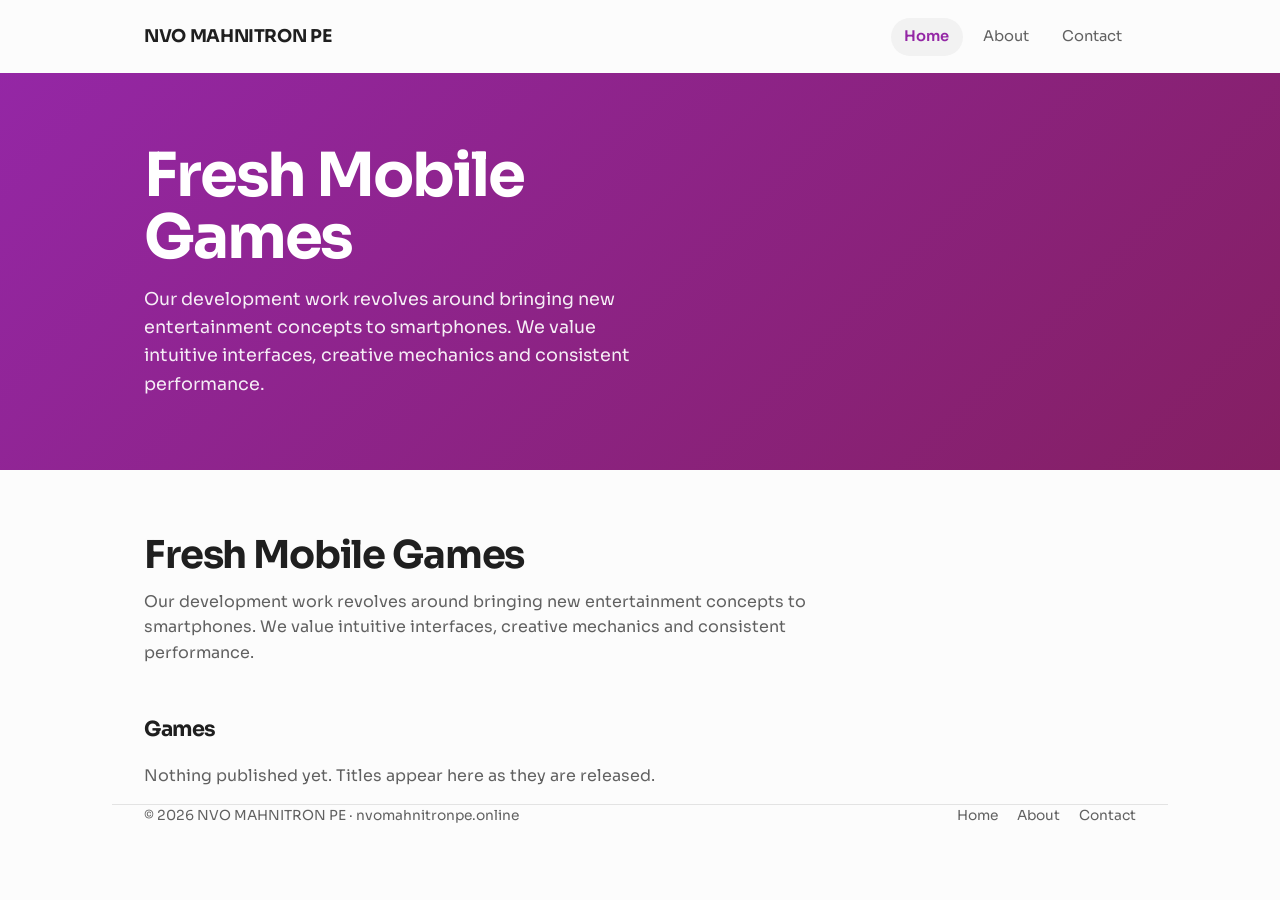
<file: index.html>
<!doctype html>
<html lang="en">
<head>
<meta charset="utf-8">
<meta name="viewport" content="width=device-width,initial-scale=1">
<title>NVO MAHNITRON PE</title>
<meta name="description" content="Fresh Mobile Games">
<meta name="color-scheme" content="light">
<meta property="og:type" content="website">
<meta property="og:site_name" content="NVO MAHNITRON PE">
<meta property="og:title" content="NVO MAHNITRON PE">
<meta property="og:description" content="Fresh Mobile Games">
<link rel="icon" href="/favicon.svg" type="image/svg+xml">
<link rel="stylesheet" href="/fonts/sora.css">
<style>
:root {
  --bg: hsl(292 0% 99%);
  --soft: hsl(292 0% 95%);
  --soft2: hsl(292 0% 91%);
  --ink: hsl(292 0% 12%);
  --muted: hsl(292 0% 38%);
  --line: hsl(292 0% 89%);
  --accent: hsl(292 62% 40%);
  --accent2: hsl(320 62% 32%);
  --sans: Sora, ui-sans-serif, system-ui, -apple-system, "Segoe UI", Roboto, sans-serif;
}

*, *::before, *::after { box-sizing: border-box; }
html { -webkit-text-size-adjust: 100%; }
body { margin: 0; }
img { max-width: 100%; display: block; }
a { color: inherit; }
@media (prefers-reduced-motion: reduce) { * { scroll-behavior: auto !important; transition: none !important; } }

body { background: var(--bg); color: var(--ink); font: 400 16px/1.6 var(--sans); }
.wrap { max-width: 66rem; margin: 0 auto; padding: 0 clamp(1.1rem, 4vw, 2rem); }
.nav { display: flex; align-items: center; justify-content: space-between; gap: 1rem; padding-top: 1.1rem; padding-bottom: 1.1rem; flex-wrap: wrap; }
.nav .brand { font-weight: 700; font-size: 1.1rem; text-decoration: none; letter-spacing: -.02em; }
.nav ul { display: flex; gap: .4rem; list-style: none; margin: 0; padding: 0; }
.nav ul a { display: block; padding: .45rem .85rem; border-radius: 999px; text-decoration: none; font-size: .92rem; color: var(--muted); }
.nav ul a:hover { background: var(--soft); color: var(--ink); }
.nav ul a[aria-current] { background: var(--soft); color: var(--accent); font-weight: 600; }
.band { background: linear-gradient(135deg, var(--accent), var(--accent2)); color: #fff; overflow: hidden; }
.band .wrap { display: grid; gap: 2rem; padding-top: clamp(2.5rem, 7vw, 4.5rem); padding-bottom: clamp(2.5rem, 7vw, 4.5rem); align-items: center; }
.band .icon { width: 84px; height: 84px; border-radius: 20px; border: 3px solid rgba(255,255,255,.85); margin-bottom: 1.2rem; }
.band h1 { margin: 0; font-size: clamp(2.2rem, 6.5vw, 3.8rem); line-height: 1.02; letter-spacing: -.035em; font-weight: 700; text-wrap: balance; }
.band p { margin: 1rem 0 0; max-width: 40ch; opacity: .92; font-size: 1.1rem; }
.band .actions { margin-top: 1.5rem; }
.band .btn-play { background: #fff; color: var(--accent); }
.band .btn-ghost { border-color: rgba(255,255,255,.55); color: #fff; }
.band .btn-ghost:hover { background: rgba(255,255,255,.14); }
.fan { display: flex; justify-content: center; align-items: flex-end; padding: 1rem 0 .5rem; }
.fan img { width: clamp(104px, 24vw, 176px); border-radius: 16px; border: 3px solid rgba(255,255,255,.92); box-shadow: 0 22px 44px rgba(0,0,0,.28); }
.fan img:nth-child(1) { transform: rotate(-6deg) translateY(12px); margin-right: -16px; }
.fan img:nth-child(2) { position: relative; z-index: 2; transform: translateY(-16px); }
.fan img:nth-child(3) { transform: rotate(6deg) translateY(12px); margin-left: -16px; }
.actions { display: flex; gap: .55rem; flex-wrap: wrap; margin: 0; }
.btn { display: inline-flex; align-items: center; gap: .45rem; padding: .62rem 1.05rem; border-radius: 999px; font-size: .88rem; font-weight: 600; line-height: 1; text-decoration: none; border: 1px solid transparent; transition: background-color .12s, border-color .12s, color .12s; }
.btn svg { width: 14px; height: 14px; }
.btn-play { background: var(--accent); color: #fff; }
.btn-play:hover { filter: brightness(1.1); }
.btn-ghost { border-color: var(--line); }
.btn-ghost:hover { border-color: var(--accent); color: var(--accent); }
.btn:focus-visible, a:focus-visible { outline: 2px solid var(--accent); outline-offset: 3px; }
.intro { padding: clamp(2.5rem, 6vw, 4rem) 0 1rem; display: grid; gap: .8rem; }
.intro h2, .page h1 { margin: 0; font-size: clamp(1.6rem, 4vw, 2.4rem); letter-spacing: -.03em; line-height: 1.1; max-width: 22ch; }
.intro p, .page p { margin: 0; color: var(--muted); max-width: 56ch; }
.list { margin: 1.5rem 0 0; padding: 0; list-style: none; border-top: 1px solid var(--line); }
.list li { display: grid; grid-template-columns: 56px 1fr; gap: 1rem; align-items: center; padding: 1.1rem 0; border-bottom: 1px solid var(--line); }
.list .icon { width: 56px; height: 56px; border-radius: 14px; background: var(--soft); }
.list h3 { margin: 0; font-size: 1.05rem; letter-spacing: -.01em; }
.list .short { margin: .1rem 0 0; color: var(--muted); font-size: .92rem; }
.list .actions { grid-column: 1 / -1; padding-left: calc(56px + 1rem); }
.page { padding: clamp(2.5rem, 7vw, 4.5rem) 0; display: grid; gap: 1.2rem; }
.tiles { display: grid; gap: 1rem; margin-top: 1rem; }
.tile { display: flex; align-items: center; gap: .9rem; padding: 1.2rem 1.3rem; border-radius: 18px; background: var(--soft); text-decoration: none; font-size: 1.1rem; font-weight: 600; }
.tile svg { width: 22px; height: 22px; color: var(--accent); flex: 0 0 22px; }
.tile:hover { background: var(--soft2); }
footer { margin-top: 3rem; border-top: 1px solid var(--line); padding: 1.6rem 0 3rem; color: var(--muted); font-size: .86rem; display: flex; flex-wrap: wrap; gap: .6rem 1.6rem; justify-content: space-between; }
footer nav { display: flex; gap: 1.2rem; flex-wrap: wrap; }
footer a { text-decoration: none; }
footer a:hover { color: var(--accent); }
@media (min-width: 800px) {
  .band .wrap { grid-template-columns: 1.1fr .9fr; }
  .list li { grid-template-columns: 56px 1fr auto; }
  .list .actions { grid-column: auto; padding-left: 0; }
  .tiles { grid-template-columns: 1fr 1fr; }
}

</style>
</head>
<body>
<div class="wrap nav">
  <a class="brand" href="/">NVO MAHNITRON PE</a>
  <nav><ul><li><a href="/" aria-current=page>Home</a></li><li><a href="/about/">About</a></li><li><a href="/contact/">Contact</a></li></ul></nav>
</div>
<section class="band"><div class="wrap">
  <div><h1>Fresh Mobile Games</h1><p>Our development work revolves around bringing new entertainment concepts to smartphones. We value intuitive interfaces, creative mechanics and consistent performance.</p></div>
</div></section>
<main class="wrap">
  <section class="intro">
    <h2>Fresh Mobile Games</h2>
    <p>Our development work revolves around bringing new entertainment concepts to smartphones. We value intuitive interfaces, creative mechanics and consistent performance.</p>
  </section>
  <section>
    <h2 style="margin:2rem 0 0;font-size:1.3rem;letter-spacing:-.02em">Games</h2>
    <p style="margin-top:1rem;color:var(--muted)">Nothing published yet. Titles appear here as they are released.</p>
  </section>
</main>
<footer class="wrap">
  <span>&copy; 2026 NVO MAHNITRON PE &middot; nvomahnitronpe.online</span>
  <nav><a href="/">Home</a><a href="/about/">About</a><a href="/contact/">Contact</a></nav>
</footer>
</body>
</html>
</file>
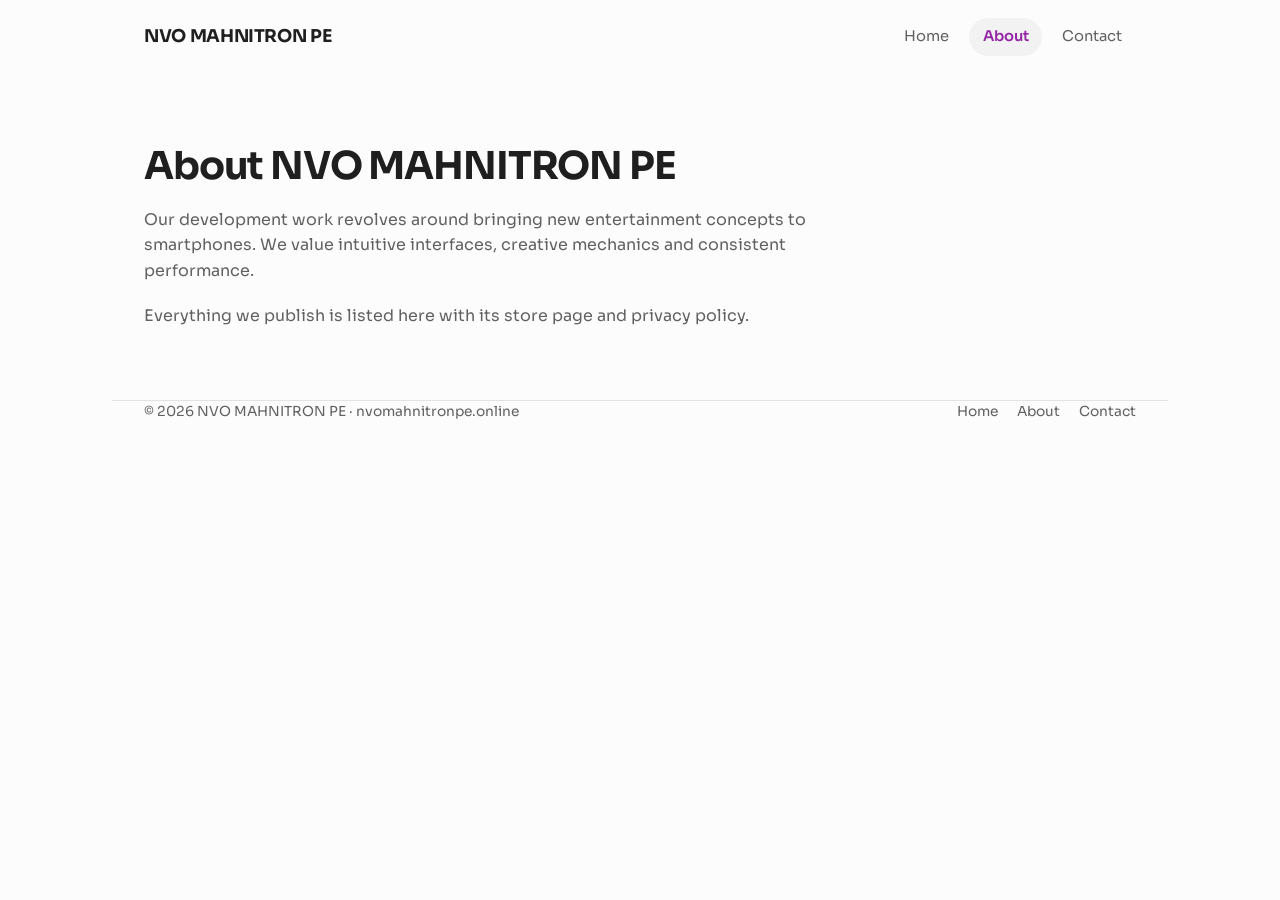
<file: about/index.html>
<!-- studio-page -->
<!doctype html>
<html lang="en">
<head>
<meta charset="utf-8">
<meta name="viewport" content="width=device-width,initial-scale=1">
<title>About — NVO MAHNITRON PE</title>
<meta name="description" content="Our development work revolves around bringing new entertainment concepts to smartphones. We value intuitive interfaces, creative mechanics and consistent performance.">
<meta name="color-scheme" content="light">
<meta property="og:type" content="website">
<meta property="og:site_name" content="NVO MAHNITRON PE">
<meta property="og:title" content="About — NVO MAHNITRON PE">
<meta property="og:description" content="Our development work revolves around bringing new entertainment concepts to smartphones. We value intuitive interfaces, creative mechanics and consistent performance.">
<link rel="icon" href="/favicon.svg" type="image/svg+xml">
<link rel="stylesheet" href="/fonts/sora.css">
<style>
:root {
  --bg: hsl(292 0% 99%);
  --soft: hsl(292 0% 95%);
  --soft2: hsl(292 0% 91%);
  --ink: hsl(292 0% 12%);
  --muted: hsl(292 0% 38%);
  --line: hsl(292 0% 89%);
  --accent: hsl(292 62% 40%);
  --accent2: hsl(320 62% 32%);
  --sans: Sora, ui-sans-serif, system-ui, -apple-system, "Segoe UI", Roboto, sans-serif;
}

*, *::before, *::after { box-sizing: border-box; }
html { -webkit-text-size-adjust: 100%; }
body { margin: 0; }
img { max-width: 100%; display: block; }
a { color: inherit; }
@media (prefers-reduced-motion: reduce) { * { scroll-behavior: auto !important; transition: none !important; } }

body { background: var(--bg); color: var(--ink); font: 400 16px/1.6 var(--sans); }
.wrap { max-width: 66rem; margin: 0 auto; padding: 0 clamp(1.1rem, 4vw, 2rem); }
.nav { display: flex; align-items: center; justify-content: space-between; gap: 1rem; padding-top: 1.1rem; padding-bottom: 1.1rem; flex-wrap: wrap; }
.nav .brand { font-weight: 700; font-size: 1.1rem; text-decoration: none; letter-spacing: -.02em; }
.nav ul { display: flex; gap: .4rem; list-style: none; margin: 0; padding: 0; }
.nav ul a { display: block; padding: .45rem .85rem; border-radius: 999px; text-decoration: none; font-size: .92rem; color: var(--muted); }
.nav ul a:hover { background: var(--soft); color: var(--ink); }
.nav ul a[aria-current] { background: var(--soft); color: var(--accent); font-weight: 600; }
.band { background: linear-gradient(135deg, var(--accent), var(--accent2)); color: #fff; overflow: hidden; }
.band .wrap { display: grid; gap: 2rem; padding-top: clamp(2.5rem, 7vw, 4.5rem); padding-bottom: clamp(2.5rem, 7vw, 4.5rem); align-items: center; }
.band .icon { width: 84px; height: 84px; border-radius: 20px; border: 3px solid rgba(255,255,255,.85); margin-bottom: 1.2rem; }
.band h1 { margin: 0; font-size: clamp(2.2rem, 6.5vw, 3.8rem); line-height: 1.02; letter-spacing: -.035em; font-weight: 700; text-wrap: balance; }
.band p { margin: 1rem 0 0; max-width: 40ch; opacity: .92; font-size: 1.1rem; }
.band .actions { margin-top: 1.5rem; }
.band .btn-play { background: #fff; color: var(--accent); }
.band .btn-ghost { border-color: rgba(255,255,255,.55); color: #fff; }
.band .btn-ghost:hover { background: rgba(255,255,255,.14); }
.fan { display: flex; justify-content: center; align-items: flex-end; padding: 1rem 0 .5rem; }
.fan img { width: clamp(104px, 24vw, 176px); border-radius: 16px; border: 3px solid rgba(255,255,255,.92); box-shadow: 0 22px 44px rgba(0,0,0,.28); }
.fan img:nth-child(1) { transform: rotate(-6deg) translateY(12px); margin-right: -16px; }
.fan img:nth-child(2) { position: relative; z-index: 2; transform: translateY(-16px); }
.fan img:nth-child(3) { transform: rotate(6deg) translateY(12px); margin-left: -16px; }
.actions { display: flex; gap: .55rem; flex-wrap: wrap; margin: 0; }
.btn { display: inline-flex; align-items: center; gap: .45rem; padding: .62rem 1.05rem; border-radius: 999px; font-size: .88rem; font-weight: 600; line-height: 1; text-decoration: none; border: 1px solid transparent; transition: background-color .12s, border-color .12s, color .12s; }
.btn svg { width: 14px; height: 14px; }
.btn-play { background: var(--accent); color: #fff; }
.btn-play:hover { filter: brightness(1.1); }
.btn-ghost { border-color: var(--line); }
.btn-ghost:hover { border-color: var(--accent); color: var(--accent); }
.btn:focus-visible, a:focus-visible { outline: 2px solid var(--accent); outline-offset: 3px; }
.intro { padding: clamp(2.5rem, 6vw, 4rem) 0 1rem; display: grid; gap: .8rem; }
.intro h2, .page h1 { margin: 0; font-size: clamp(1.6rem, 4vw, 2.4rem); letter-spacing: -.03em; line-height: 1.1; max-width: 22ch; }
.intro p, .page p { margin: 0; color: var(--muted); max-width: 56ch; }
.list { margin: 1.5rem 0 0; padding: 0; list-style: none; border-top: 1px solid var(--line); }
.list li { display: grid; grid-template-columns: 56px 1fr; gap: 1rem; align-items: center; padding: 1.1rem 0; border-bottom: 1px solid var(--line); }
.list .icon { width: 56px; height: 56px; border-radius: 14px; background: var(--soft); }
.list h3 { margin: 0; font-size: 1.05rem; letter-spacing: -.01em; }
.list .short { margin: .1rem 0 0; color: var(--muted); font-size: .92rem; }
.list .actions { grid-column: 1 / -1; padding-left: calc(56px + 1rem); }
.page { padding: clamp(2.5rem, 7vw, 4.5rem) 0; display: grid; gap: 1.2rem; }
.tiles { display: grid; gap: 1rem; margin-top: 1rem; }
.tile { display: flex; align-items: center; gap: .9rem; padding: 1.2rem 1.3rem; border-radius: 18px; background: var(--soft); text-decoration: none; font-size: 1.1rem; font-weight: 600; }
.tile svg { width: 22px; height: 22px; color: var(--accent); flex: 0 0 22px; }
.tile:hover { background: var(--soft2); }
footer { margin-top: 3rem; border-top: 1px solid var(--line); padding: 1.6rem 0 3rem; color: var(--muted); font-size: .86rem; display: flex; flex-wrap: wrap; gap: .6rem 1.6rem; justify-content: space-between; }
footer nav { display: flex; gap: 1.2rem; flex-wrap: wrap; }
footer a { text-decoration: none; }
footer a:hover { color: var(--accent); }
@media (min-width: 800px) {
  .band .wrap { grid-template-columns: 1.1fr .9fr; }
  .list li { grid-template-columns: 56px 1fr auto; }
  .list .actions { grid-column: auto; padding-left: 0; }
  .tiles { grid-template-columns: 1fr 1fr; }
}

</style>
</head>
<body>
<div class="wrap nav">
  <a class="brand" href="/">NVO MAHNITRON PE</a>
  <nav><ul><li><a href="/">Home</a></li><li><a href="/about/" aria-current=page>About</a></li><li><a href="/contact/">Contact</a></li></ul></nav>
</div>
<main class="wrap">
  <section class="page">
    <h1>About NVO MAHNITRON PE</h1>
    <p>Our development work revolves around bringing new entertainment concepts to smartphones. We value intuitive interfaces, creative mechanics and consistent performance.</p>
    <p>Everything we publish is listed here with its store page and privacy policy.</p>
    
  </section>
</main>
<footer class="wrap">
  <span>&copy; 2026 NVO MAHNITRON PE &middot; nvomahnitronpe.online</span>
  <nav><a href="/">Home</a><a href="/about/">About</a><a href="/contact/">Contact</a></nav>
</footer>
</body>
</html>
</file>
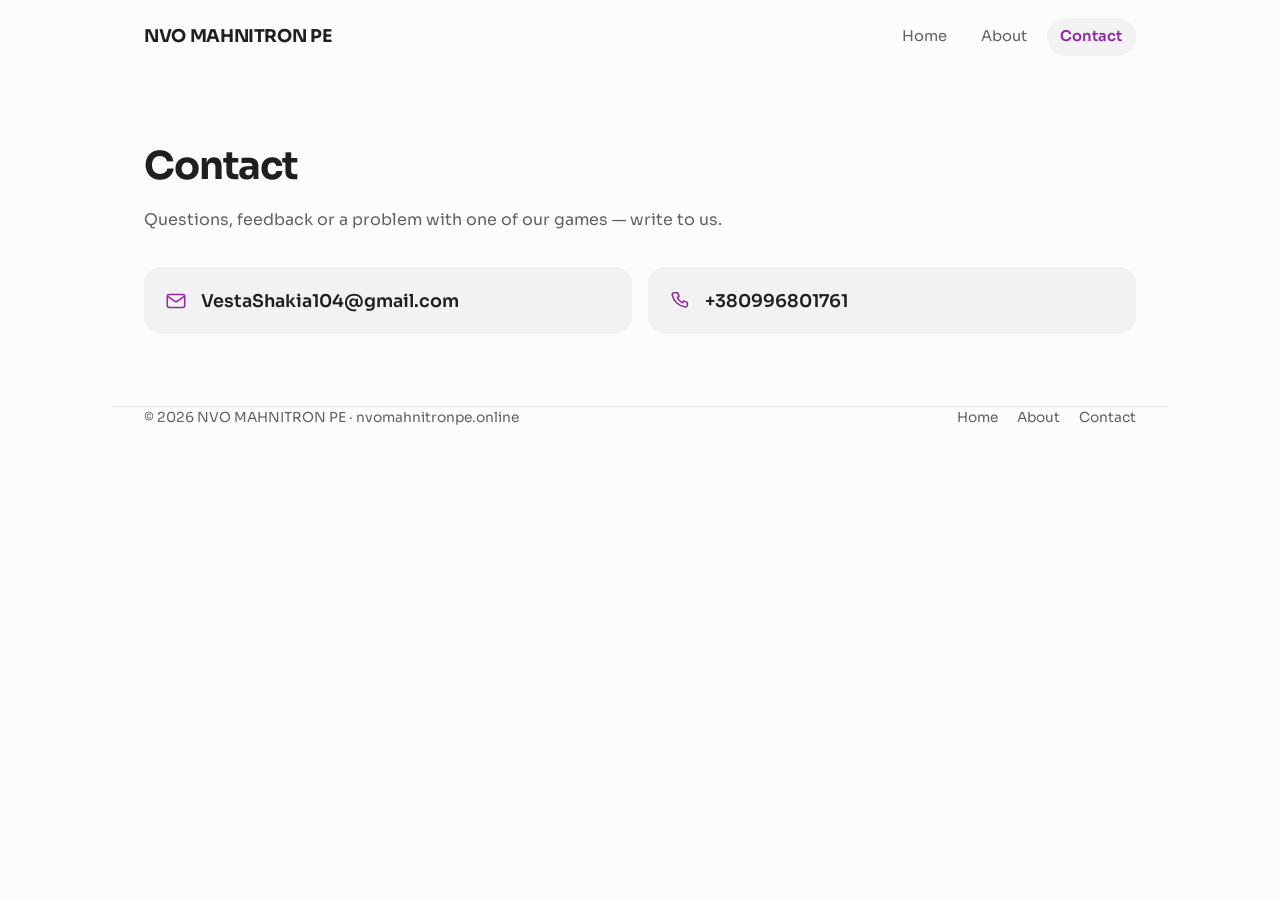
<file: contact/index.html>
<!-- studio-page -->
<!doctype html>
<html lang="en">
<head>
<meta charset="utf-8">
<meta name="viewport" content="width=device-width,initial-scale=1">
<title>Contact — NVO MAHNITRON PE</title>
<meta name="description" content="Fresh Mobile Games">
<meta name="color-scheme" content="light">
<meta property="og:type" content="website">
<meta property="og:site_name" content="NVO MAHNITRON PE">
<meta property="og:title" content="Contact — NVO MAHNITRON PE">
<meta property="og:description" content="Fresh Mobile Games">
<link rel="icon" href="/favicon.svg" type="image/svg+xml">
<link rel="stylesheet" href="/fonts/sora.css">
<style>
:root {
  --bg: hsl(292 0% 99%);
  --soft: hsl(292 0% 95%);
  --soft2: hsl(292 0% 91%);
  --ink: hsl(292 0% 12%);
  --muted: hsl(292 0% 38%);
  --line: hsl(292 0% 89%);
  --accent: hsl(292 62% 40%);
  --accent2: hsl(320 62% 32%);
  --sans: Sora, ui-sans-serif, system-ui, -apple-system, "Segoe UI", Roboto, sans-serif;
}

*, *::before, *::after { box-sizing: border-box; }
html { -webkit-text-size-adjust: 100%; }
body { margin: 0; }
img { max-width: 100%; display: block; }
a { color: inherit; }
@media (prefers-reduced-motion: reduce) { * { scroll-behavior: auto !important; transition: none !important; } }

body { background: var(--bg); color: var(--ink); font: 400 16px/1.6 var(--sans); }
.wrap { max-width: 66rem; margin: 0 auto; padding: 0 clamp(1.1rem, 4vw, 2rem); }
.nav { display: flex; align-items: center; justify-content: space-between; gap: 1rem; padding-top: 1.1rem; padding-bottom: 1.1rem; flex-wrap: wrap; }
.nav .brand { font-weight: 700; font-size: 1.1rem; text-decoration: none; letter-spacing: -.02em; }
.nav ul { display: flex; gap: .4rem; list-style: none; margin: 0; padding: 0; }
.nav ul a { display: block; padding: .45rem .85rem; border-radius: 999px; text-decoration: none; font-size: .92rem; color: var(--muted); }
.nav ul a:hover { background: var(--soft); color: var(--ink); }
.nav ul a[aria-current] { background: var(--soft); color: var(--accent); font-weight: 600; }
.band { background: linear-gradient(135deg, var(--accent), var(--accent2)); color: #fff; overflow: hidden; }
.band .wrap { display: grid; gap: 2rem; padding-top: clamp(2.5rem, 7vw, 4.5rem); padding-bottom: clamp(2.5rem, 7vw, 4.5rem); align-items: center; }
.band .icon { width: 84px; height: 84px; border-radius: 20px; border: 3px solid rgba(255,255,255,.85); margin-bottom: 1.2rem; }
.band h1 { margin: 0; font-size: clamp(2.2rem, 6.5vw, 3.8rem); line-height: 1.02; letter-spacing: -.035em; font-weight: 700; text-wrap: balance; }
.band p { margin: 1rem 0 0; max-width: 40ch; opacity: .92; font-size: 1.1rem; }
.band .actions { margin-top: 1.5rem; }
.band .btn-play { background: #fff; color: var(--accent); }
.band .btn-ghost { border-color: rgba(255,255,255,.55); color: #fff; }
.band .btn-ghost:hover { background: rgba(255,255,255,.14); }
.fan { display: flex; justify-content: center; align-items: flex-end; padding: 1rem 0 .5rem; }
.fan img { width: clamp(104px, 24vw, 176px); border-radius: 16px; border: 3px solid rgba(255,255,255,.92); box-shadow: 0 22px 44px rgba(0,0,0,.28); }
.fan img:nth-child(1) { transform: rotate(-6deg) translateY(12px); margin-right: -16px; }
.fan img:nth-child(2) { position: relative; z-index: 2; transform: translateY(-16px); }
.fan img:nth-child(3) { transform: rotate(6deg) translateY(12px); margin-left: -16px; }
.actions { display: flex; gap: .55rem; flex-wrap: wrap; margin: 0; }
.btn { display: inline-flex; align-items: center; gap: .45rem; padding: .62rem 1.05rem; border-radius: 999px; font-size: .88rem; font-weight: 600; line-height: 1; text-decoration: none; border: 1px solid transparent; transition: background-color .12s, border-color .12s, color .12s; }
.btn svg { width: 14px; height: 14px; }
.btn-play { background: var(--accent); color: #fff; }
.btn-play:hover { filter: brightness(1.1); }
.btn-ghost { border-color: var(--line); }
.btn-ghost:hover { border-color: var(--accent); color: var(--accent); }
.btn:focus-visible, a:focus-visible { outline: 2px solid var(--accent); outline-offset: 3px; }
.intro { padding: clamp(2.5rem, 6vw, 4rem) 0 1rem; display: grid; gap: .8rem; }
.intro h2, .page h1 { margin: 0; font-size: clamp(1.6rem, 4vw, 2.4rem); letter-spacing: -.03em; line-height: 1.1; max-width: 22ch; }
.intro p, .page p { margin: 0; color: var(--muted); max-width: 56ch; }
.list { margin: 1.5rem 0 0; padding: 0; list-style: none; border-top: 1px solid var(--line); }
.list li { display: grid; grid-template-columns: 56px 1fr; gap: 1rem; align-items: center; padding: 1.1rem 0; border-bottom: 1px solid var(--line); }
.list .icon { width: 56px; height: 56px; border-radius: 14px; background: var(--soft); }
.list h3 { margin: 0; font-size: 1.05rem; letter-spacing: -.01em; }
.list .short { margin: .1rem 0 0; color: var(--muted); font-size: .92rem; }
.list .actions { grid-column: 1 / -1; padding-left: calc(56px + 1rem); }
.page { padding: clamp(2.5rem, 7vw, 4.5rem) 0; display: grid; gap: 1.2rem; }
.tiles { display: grid; gap: 1rem; margin-top: 1rem; }
.tile { display: flex; align-items: center; gap: .9rem; padding: 1.2rem 1.3rem; border-radius: 18px; background: var(--soft); text-decoration: none; font-size: 1.1rem; font-weight: 600; }
.tile svg { width: 22px; height: 22px; color: var(--accent); flex: 0 0 22px; }
.tile:hover { background: var(--soft2); }
footer { margin-top: 3rem; border-top: 1px solid var(--line); padding: 1.6rem 0 3rem; color: var(--muted); font-size: .86rem; display: flex; flex-wrap: wrap; gap: .6rem 1.6rem; justify-content: space-between; }
footer nav { display: flex; gap: 1.2rem; flex-wrap: wrap; }
footer a { text-decoration: none; }
footer a:hover { color: var(--accent); }
@media (min-width: 800px) {
  .band .wrap { grid-template-columns: 1.1fr .9fr; }
  .list li { grid-template-columns: 56px 1fr auto; }
  .list .actions { grid-column: auto; padding-left: 0; }
  .tiles { grid-template-columns: 1fr 1fr; }
}

</style>
</head>
<body>
<div class="wrap nav">
  <a class="brand" href="/">NVO MAHNITRON PE</a>
  <nav><ul><li><a href="/">Home</a></li><li><a href="/about/">About</a></li><li><a href="/contact/" aria-current=page>Contact</a></li></ul></nav>
</div>
<main class="wrap">
  <section class="page">
    <h1>Contact</h1>
    <p>Questions, feedback or a problem with one of our games — write to us.</p>
    <div class="tiles">
    <a class="tile" href="mailto:VestaShakia104@gmail.com"><svg viewBox="0 0 24 24" fill="none" stroke="currentColor" stroke-width="1.7" stroke-linecap="round" stroke-linejoin="round" aria-hidden="true"><rect x="2.5" y="5" width="19" height="14" rx="2"/><path d="m3 7 8.2 5.6a1.4 1.4 0 0 0 1.6 0L21 7"/></svg><span>VestaShakia104@gmail.com</span></a>
    <a class="tile" href="tel:+380996801761"><svg viewBox="0 0 24 24" fill="none" stroke="currentColor" stroke-width="1.7" stroke-linecap="round" stroke-linejoin="round" aria-hidden="true"><path d="M6.5 3h3l1.5 4-2 1.4a12 12 0 0 0 5.6 5.6L16 12l4 1.5v3a2 2 0 0 1-2.2 2A16.5 16.5 0 0 1 3.5 5.2 2 2 0 0 1 5.5 3Z"/></svg><span>+380996801761</span></a>
    </div>
  </section>
</main>
<footer class="wrap">
  <span>&copy; 2026 NVO MAHNITRON PE &middot; nvomahnitronpe.online</span>
  <nav><a href="/">Home</a><a href="/about/">About</a><a href="/contact/">Contact</a></nav>
</footer>
</body>
</html>
</file>
<file: fonts/sora.css>
/* Sora, SIL Open Font License 1.1 — self-hosted so the page makes no
   third-party request. Regenerate with domains/assets/get_blueprint_fonts.py */
/* latin-ext */
@font-face {
  font-family: 'Sora';
  font-style: normal;
  font-weight: 400 700;
  font-display: swap;
  src: url(/fonts/sora-latin-ext.woff2) format('woff2');
  unicode-range: U+0100-02BA, U+02BD-02C5, U+02C7-02CC, U+02CE-02D7, U+02DD-02FF, U+0304, U+0308, U+0329, U+1D00-1DBF, U+1E00-1E9F, U+1EF2-1EFF, U+2020, U+20A0-20AB, U+20AD-20C0, U+2113, U+2C60-2C7F, U+A720-A7FF;
}
/* latin */
@font-face {
  font-family: 'Sora';
  font-style: normal;
  font-weight: 400 700;
  font-display: swap;
  src: url(/fonts/sora-latin.woff2) format('woff2');
  unicode-range: U+0000-00FF, U+0131, U+0152-0153, U+02BB-02BC, U+02C6, U+02DA, U+02DC, U+0304, U+0308, U+0329, U+2000-206F, U+20AC, U+2122, U+2191, U+2193, U+2212, U+2215, U+FEFF, U+FFFD;
}
</file>
